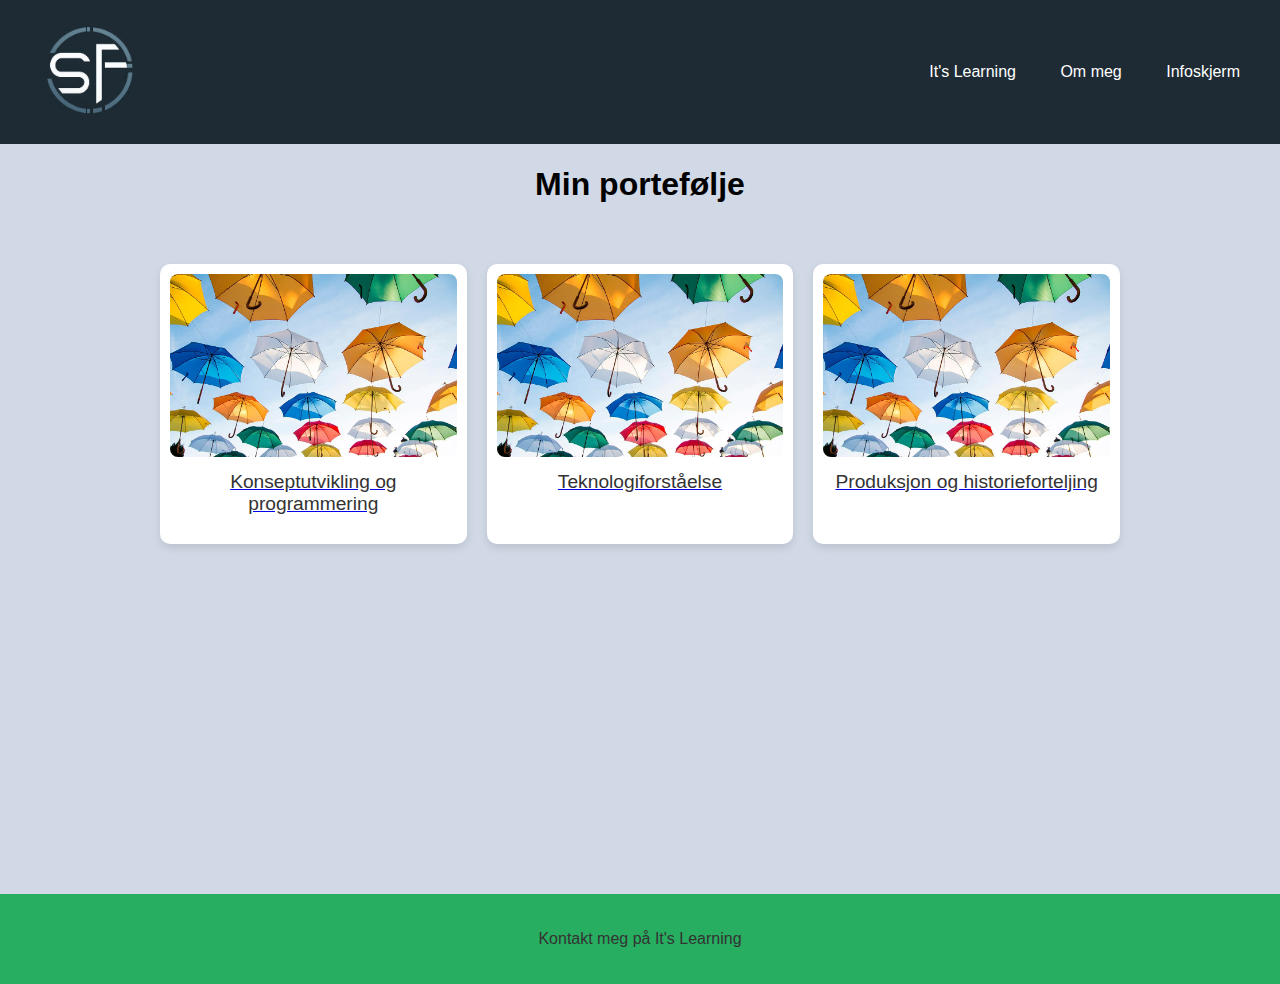
<file: index.html>
<!DOCTYPE html>
<html lang="no">
<head>
    <meta charset="UTF-8">
    <meta name="viewport" content="width=device-width, initial-scale=1.0">
    <title>Min portefølje</title>
    <link rel="icon" href="images/favicon.ico" type="image/x-icon">

    <link rel="stylesheet" href="css/main.css">
</head>
<body>
    <nav>
        
        <div class="top-navigation">
            <div class="logo">
                <a href="index.html">
                    <img src="images/logo.jpg">
                </a>
            </div>
            <div class="navigation-links">
                <a href="https://vlfk.itslearning.com/" target="_blank">It's Learning</a>
                <a href="about.html">Om meg</a>
                <a href="infoskjerm/index.html">Infoskjerm</a>
            </div>
          
        </div>
    </nav>
    <div  class="top-heading">
        <h1>Min portefølje</h1>
    </div>
    <main>
        <div class="imageContainer">
            <div>
                <a href="index.html">
                    <img src="images/umbrellas.jpg" alt="Paraply">
                    <p>Konseptutvikling og programmering</p>
                </a>
            </div>
            <div>
                <a href="index.html">
                    <img src="images/umbrellas.jpg" alt="Paraply">
                    <p>Teknologiforståelse</p>
                </a>
            </div>
            <div>
                <a href="index.html">
                    <img src="images/umbrellas.jpg" alt="Paraply">
                    <p>Produksjon og historieforteljing</p>
                </a>
            </div>
        </div>
    </main>
   <footer>
    <p>Kontakt meg på It's Learning</p>
   </footer>
</body>
</html>
</file>
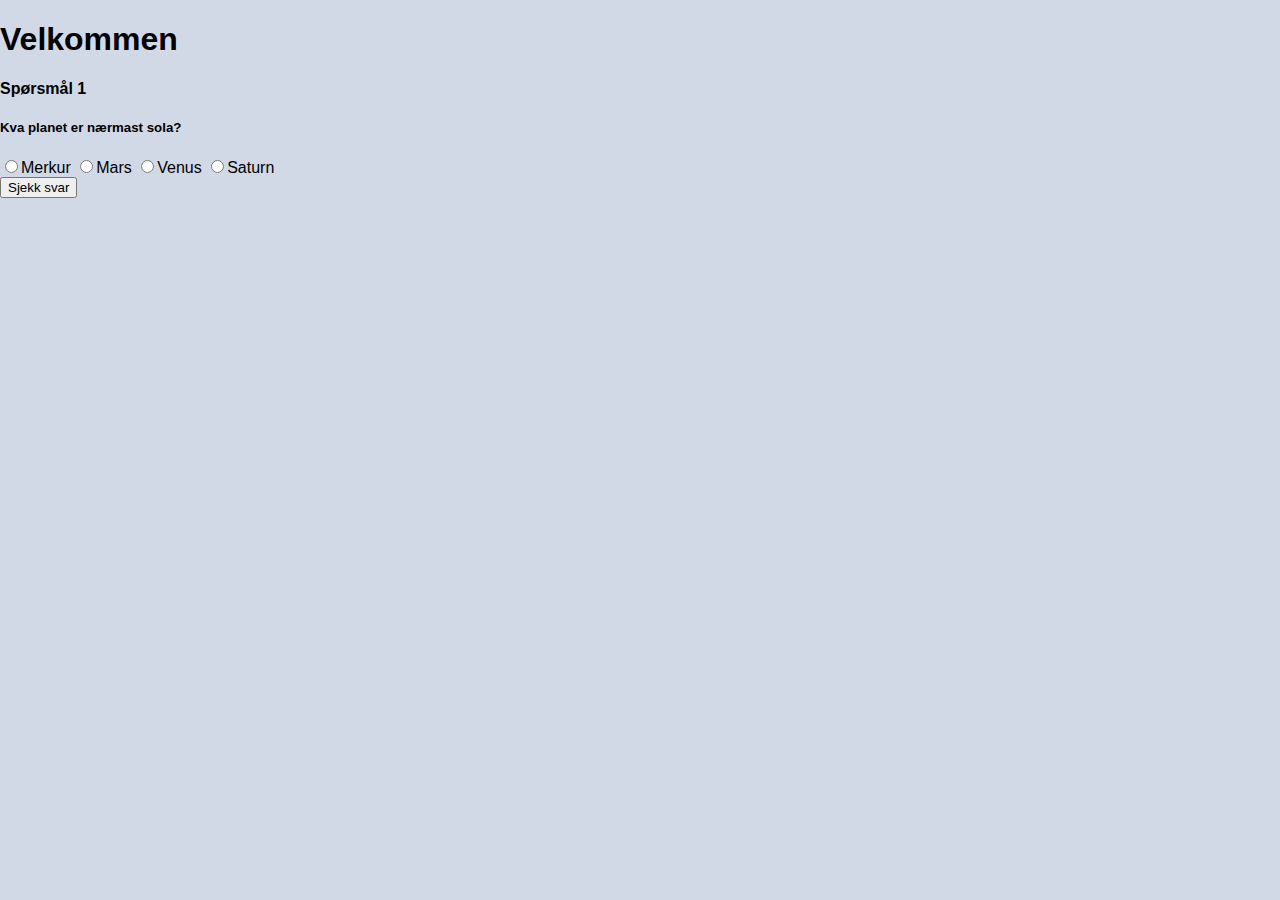
<file: example.html>
<!DOCTYPE html>
<html lang="en">
<head>
    <meta charset="UTF-8">
    <meta name="viewport" content="width=device-width, initial-scale=1.0">
    <link rel="stylesheet" href="css/main.css">
    <title>JavaScript</title>
</head>
<body>
    <h1 id="heading" onclick="changeColor();">Velkommen</h1>
    
    <div class="quiz">
        <div class="question">
            <h4>Spørsmål 1</h4>
            <h5>Kva planet er nærmast sola?</h5>
            <input type="radio" name="q1" id="q1a">Merkur
            <input type="radio" name="q1" id="q1b">Mars
            <input type="radio" name="q1" id="q1b">Venus
            <input type="radio" name="q1" id="q1b">Saturn
        </div>
        <button onclick="checkAnswer();">Sjekk svar</button>
    </div>

    <script type="text/JavaScript" src="js/styling.js"></script>
</body>
</html>
</file>
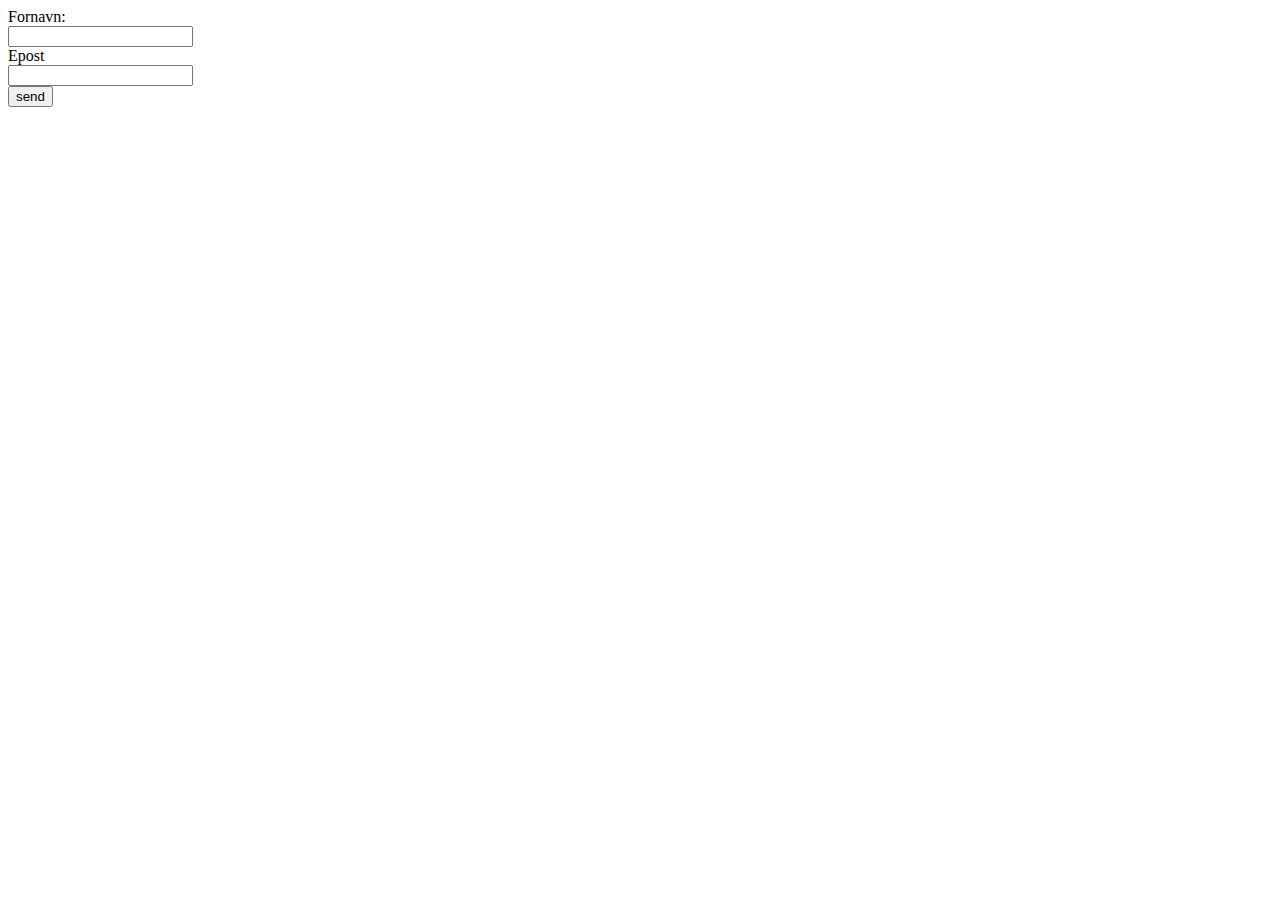
<file: forms.html>
<!DOCTYPE html>
<html lang="en">
<head>
    <meta charset="UTF-8">
    <meta name="viewport" content="width=device-width, initial-scale=1.0">
    <title>Document</title>
</head>
<body>
    <form action="index.html">
        <div class="inputContainer">
            <label for="inpFName">Fornavn: </label> <br>
            <input type="text" id="inpFName">
        </div>
        <div class="inputContainer">
            <label for="inpEmail">Epost</label><br>
            <input type="email" id="inpEmail">
        </div>
        <input type="submit" value="send">
    </form>
</body>
</html>
</file>
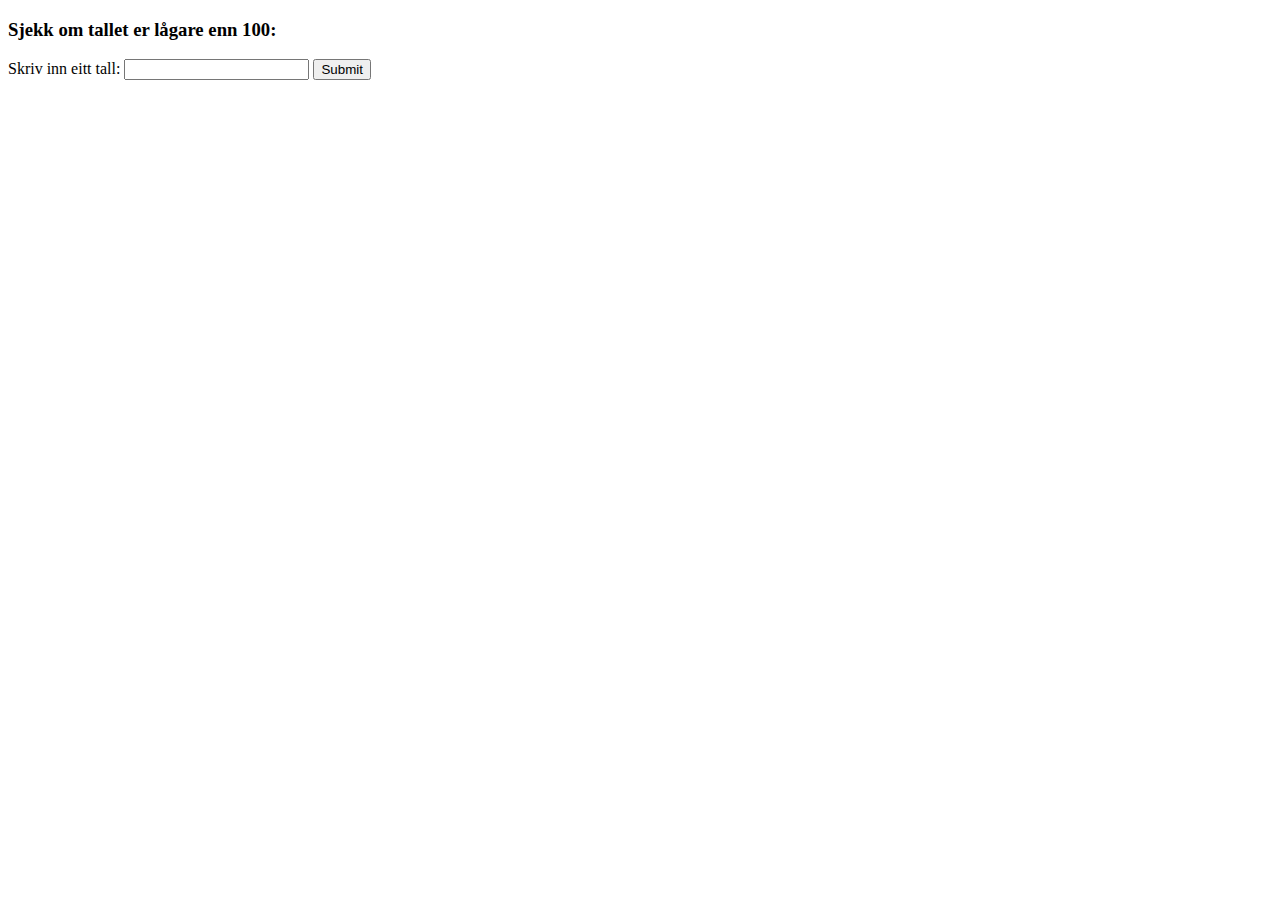
<file: ifelse.html>
<!DOCTYPE html>
<html lang="en">
<head>
    <meta charset="UTF-8">
    <meta name="viewport" content="width=device-width, initial-scale=1.0">
    <title>if else</title>
</head>
<body>
    <div>
        <h3>Sjekk om tallet er lågare enn 100:</h3>
        <label for="inpNumber">Skriv inn eitt tall:</label>
        <input type="number" id="inpNumber"> 
        <button onclick="checkNumber()">Submit</button>
        <p id="resultText"></p>
    </div>
   <script type="text/javascript" src="js/ifelse.js"></script>
</body>
</html>
</file>
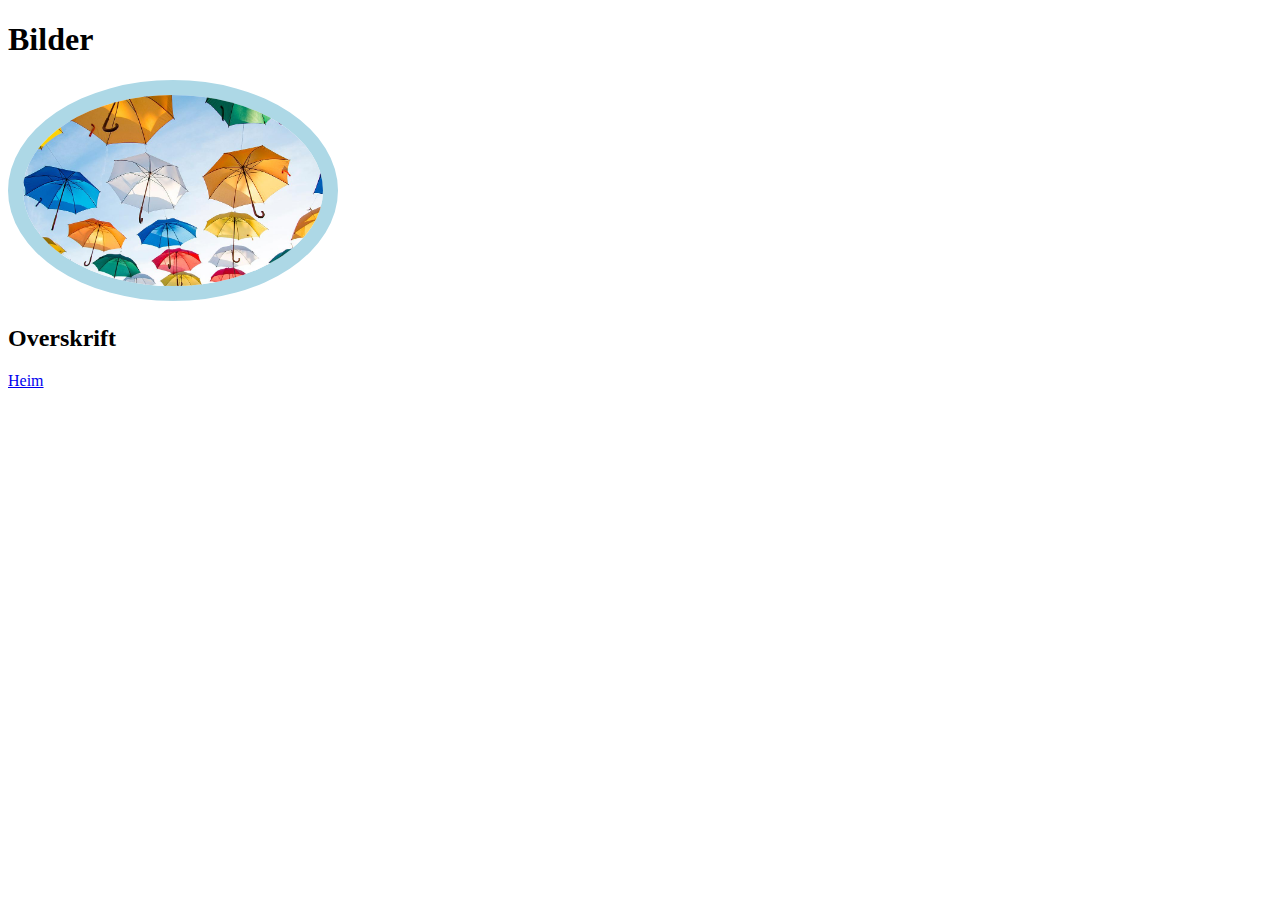
<file: images.html>
<!DOCTYPE html>
<html lang="en">
<head>
    <meta charset="UTF-8">
    <meta name="viewport" content="width=device-width, initial-scale=1.0">
    <title>Document</title>
</head>
<body>

    <style>
        img {
            width: 300px; 
            border-style: solid;
            border-color: #add8e6; 
            border-width: 15px;
            border-radius: 50%;
            /* box-shadow: [lengde til høyre] [lengde under] [lengde på uttoning] [farge]; */ 
        }
        img:hover {
            border-color: #75cce9; 
            border-width: 20px;
        }
        .header:hover {
            color: red;
        }
    </style>
    <h1 class="header">Bilder</h1>
    <img src="images/umbrellas.jpg" alt="Paraplyer">
    <h2 class="header">Overskrift</h2>
    <a href="index.html">Heim</a>
</a></body>
</html>
</file>
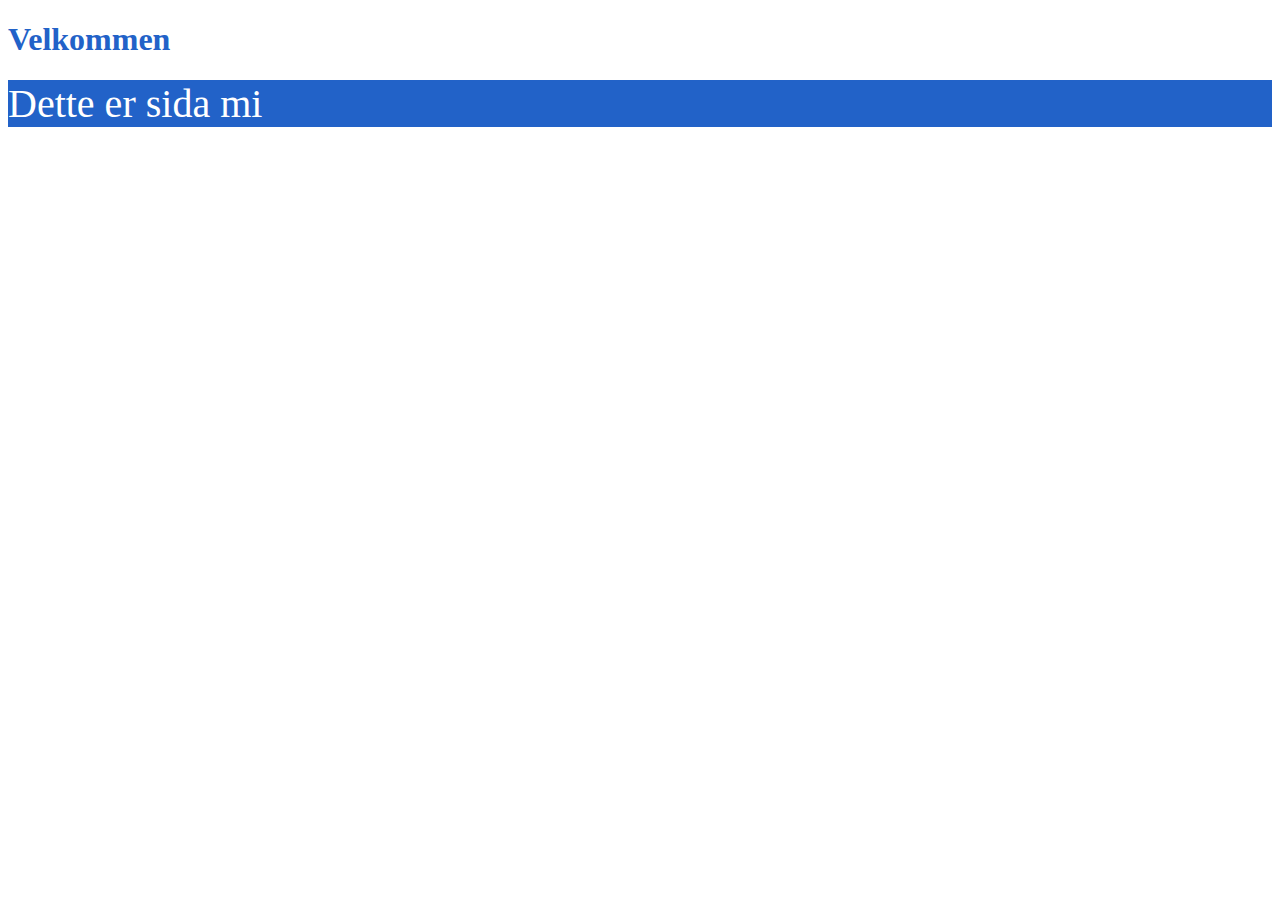
<file: oppgave2.html>
<!DOCTYPE html>
<html lang="en">
<head>
    <meta charset="UTF-8">
    <meta name="viewport" content="width=device-width, initial-scale=1.0">
    <title>Oppgåve 2</title>
</head>
<body>
    <h1 id="header">Velkommen</h1>
    <div id="container"></div>
    <script type="text/javascript" src="js/oppgave2.js"></script>
</body>
</html>
</file>
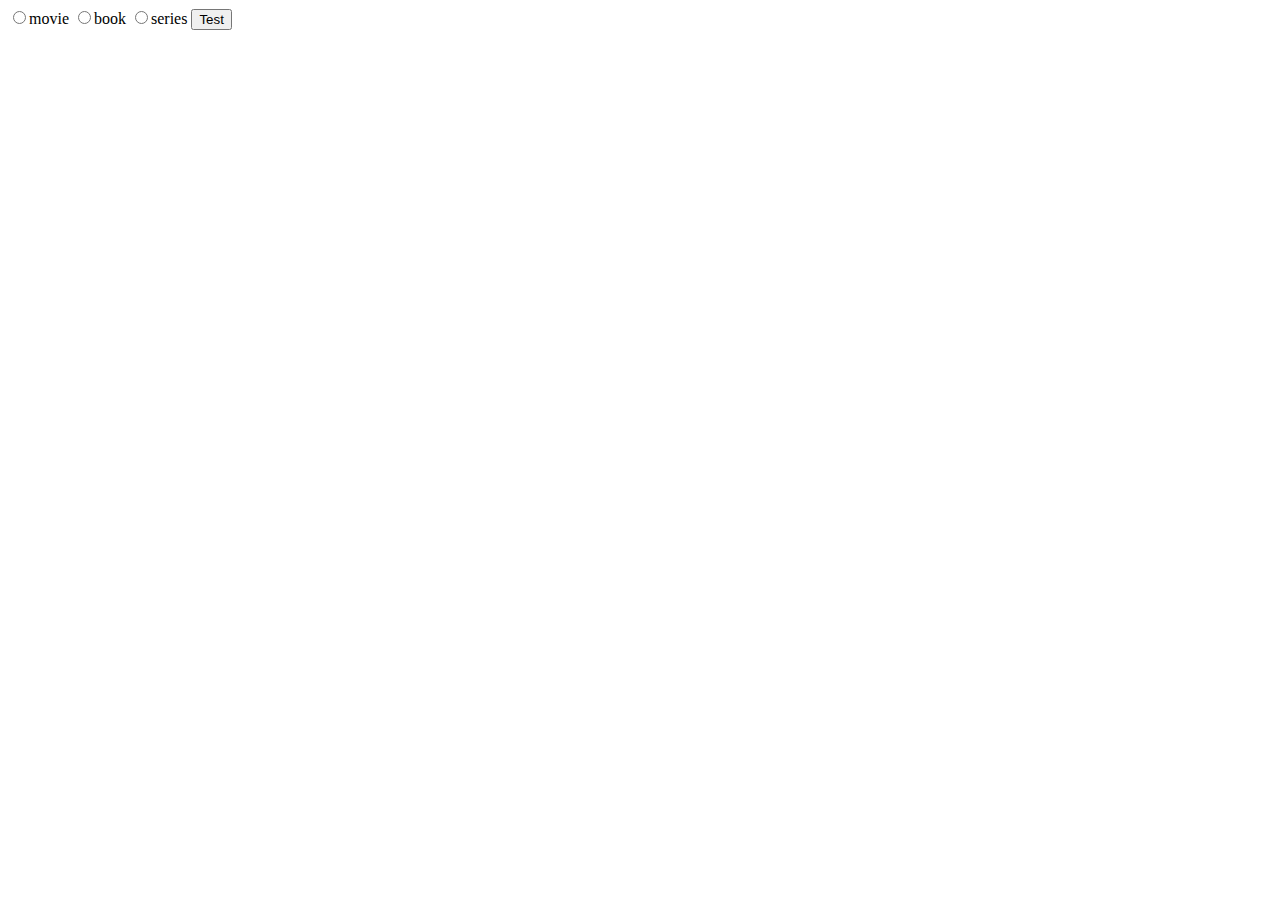
<file: test.html>
<!DOCTYPE html>
<html lang="en">

<head>
    <meta charset="UTF-8">
    <meta name="viewport" content="width=device-width, initial-scale=1.0">
    <title>Document</title>
</head>

<body>

    <input type="radio" value="movie" id="movie" name="category">movie
    <input type="radio" value="book" id="book" name="category">book
    <input type="radio" value="series" id="series" name="category">series
    <button onclick="test()">Test</button>
    <script>
        function test() {
            const radios = document.getElementsByName("category");
            let selectedValue = "";

            for (let i = 0; i < radios.length; i++) {
                if (radios[i].checked) {
                    selectedValue = radios[i].value; // Henter verdien av den valgte radio-knappen
                    break;
                }
            }

            if (selectedValue) {
                console.log("Den valgte fargen er: " + selectedValue);
            } else {
                console.log("Ingen farge er valgt.");
            }
        }


    </script>
</body>

</html>
</file>
<file: css/main.css>
/*
Mørk blå (top-navigation): #1E2B34
Lysere blå (bakgrunn): #D1D9E6
Hvit tekst: #FFFFFF
Korallrød (knapper/lenker): #FF6F61
Lys grå tekst: #A8A8A8
Gul aksent: #F1C40F
Grønn aksent: #27AE60
*/

body {
    background-color:#D1D9E6;
    margin:0;
    font-family:Arial, Helvetica, sans-serif
}

.top-navigation {
    background-color: #1E2B34;
    padding:20px;
    display: flex;
    justify-content: space-between;
    align-items: center;
}

.logo img {
    width: 100px;
}

.top-navigation a {
    margin: 20px;
    text-decoration: none;
    color:white;
}

.top-heading {
    text-align: center;
}

main {
    margin:auto; 
    max-width: 1000px;
    height: 70vh;
    padding:20px;
}

.imageContainer {
    display: grid;
    grid-template-columns: repeat(3, 1fr); /* 3 kolonner på større skjermer */
    gap: 20px;
    padding: 20px;
    max-width: 1200px;
    margin: 0 auto;
}

/* Styling for hver boks */
.imageContainer div {
    background-color: white;
    border-radius: 10px;
    overflow: hidden;
    box-shadow: 0 4px 8px rgba(0, 0, 0, 0.1);
    transition: transform 0.3s ease, box-shadow 0.3s ease;
    text-align: center;
    padding: 10px;
    position: relative;
}

.imageContainer div:hover {
    transform: translateY(-5px);
    box-shadow: 0 8px 16px rgba(0, 0, 0, 0.2);
}

.imageContainer div img {
    width: 100%;
    height: auto;
    border-radius: 8px;
    transition: opacity 0.3s ease;
}

.imageContainer div img:hover {
    opacity: 0.9;
}

/* Tekst under bildet */
.imageContainer div p {
    margin-top: 10px;
    font-size: 1.2rem;
    color: #333;
}

footer {
    background-color: #27AE60; /* Lys grå bakgrunn */
    color: #333; /* Mørk tekst for kontrast */
    padding: 20px 0;
    text-align: center;
    font-size: 1rem;
}

/* Responsiv styling */
@media (max-width: 768px) {
    .imageContainer {
        grid-template-columns: repeat(2, 1fr); /* 2 kolonner på mellomstore skjermer */
    }
}
</file>
